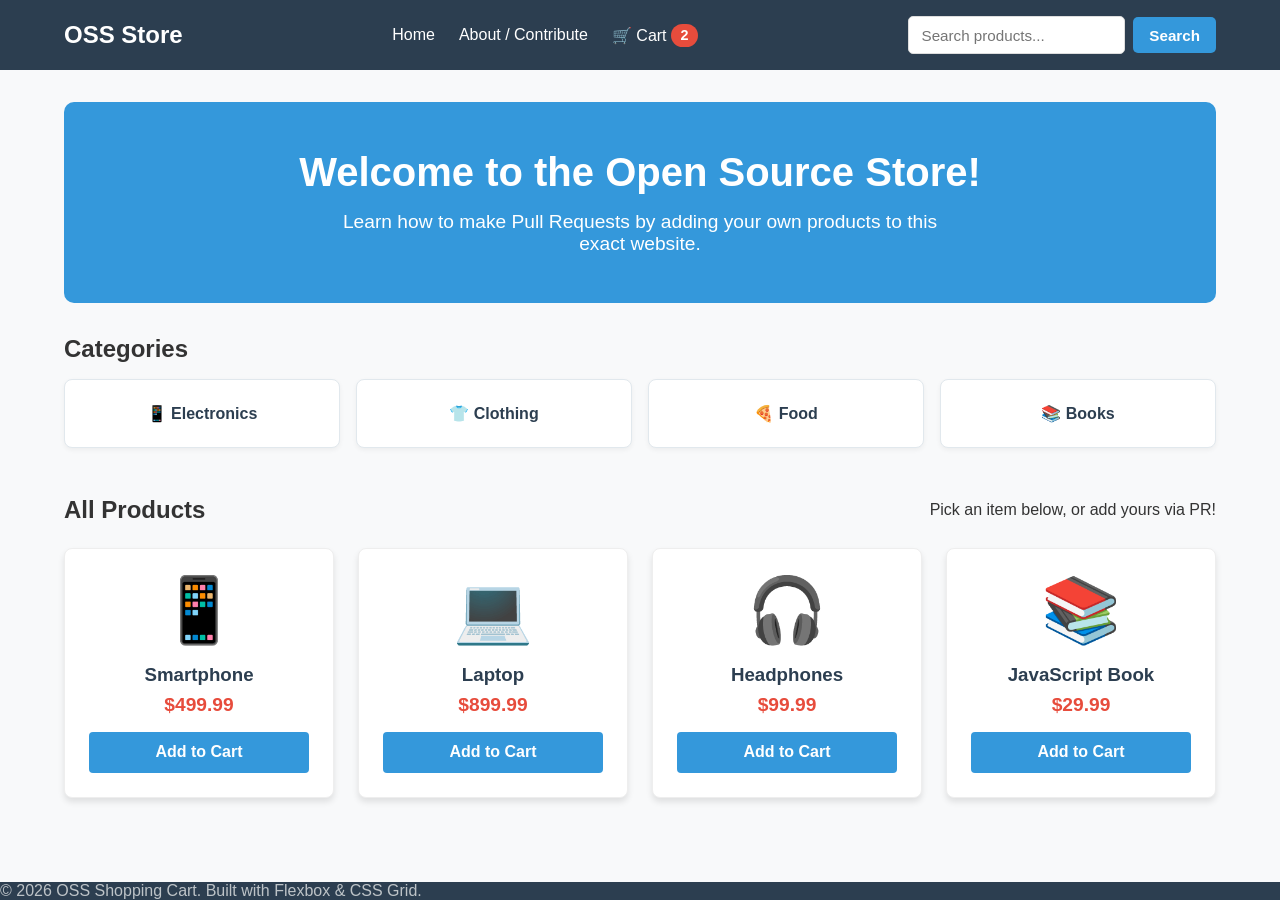
<file: src/index.html>
<!doctype html>
<html lang="en">
  <head>
    <meta charset="UTF-8" />
    <meta name="viewport" content="width=device-width, initial-scale=1.0" />
    <title>OSS Store - Home</title>
    <link rel="stylesheet" href="style.css" />
  </head>

  <body>
    <!-- Navigation Bar -->
    <nav>
      <h1>
        <a href="index.html" class="logo">OSS Store</a>
      </h1>

      <div class="nav-links">
        <a href="index.html">Home</a>
        <a href="about.html">About / Contribute</a>
        <a href="cart.html" class="cart-link"> 🛒 Cart <span class="cart-badge">2</span> </a>
      </div>

      <!-- Search Bar -->
      <form class="search-form" action="index.html" method="get" role="search">
        <input
          type="search"
          name="q"
          placeholder="Search products..."
          aria-label="Search products"
        />
        <button type="submit">Search</button>
      </form>
    </nav>

    <main>
      <!-- Hero Section -->
      <section class="hero">
        <h2>Welcome to the Open Source Store!</h2>
        <p>Learn how to make Pull Requests by adding your own products to this exact website.</p>
      </section>

      <!-- Categories Section -->
      <section class="categories">
        <h2>Categories</h2>

        <div class="category-grid">
          <div class="category-card">📱 Electronics</div>
          <div class="category-card">👕 Clothing</div>
          <div class="category-card">🍕 Food</div>
          <div class="category-card">📚 Books</div>
        </div>
      </section>

      <!-- Products Section -->
      <section class="products">
        <div class="products-header">
          <h2>All Products</h2>
          <p>Pick an item below, or add yours via PR!</p>
        </div>

        <div class="product-grid">
          <!-- Product 1 -->
          <div class="product-card">
            <div class="product-image">📱</div>
            <h3>Smartphone</h3>
            <p class="price">$499.99</p>
            <button class="add-to-cart">Add to Cart</button>
          </div>

          <!-- Product 2 -->
          <div class="product-card">
            <div class="product-image">💻</div>
            <h3>Laptop</h3>
            <p class="price">$899.99</p>
            <button class="add-to-cart">Add to Cart</button>
          </div>

          <!-- Product 3 -->
          <div class="product-card">
            <div class="product-image">🎧</div>
            <h3>Headphones</h3>
            <p class="price">$99.99</p>
            <button class="add-to-cart">Add to Cart</button>
          </div>

          <!-- Product 4 -->
          <div class="product-card">
            <div class="product-image">📚</div>
            <h3>JavaScript Book</h3>
            <p class="price">$29.99</p>
            <button class="add-to-cart">Add to Cart</button>
          </div>

          <!-- NEW CONTRIBUTORS: Add your product HTML card below this line! -->
        </div>
      </section>
    </main>

    <!-- Footer -->
    <footer>
      <p>&copy; 2026 OSS Shopping Cart. Built with Flexbox & CSS Grid.</p>
    </footer>
  </body>
</html>
</file>
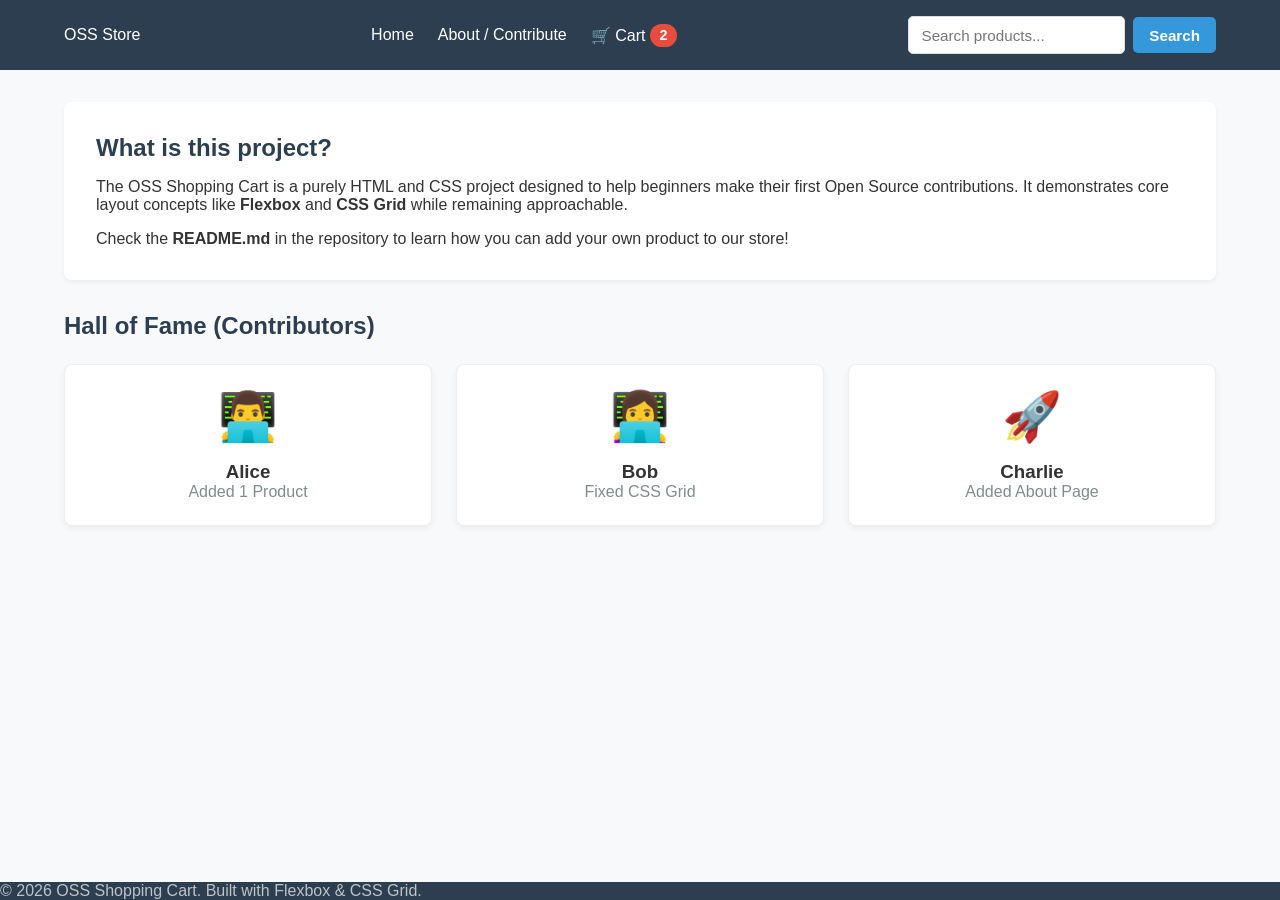
<file: src/about.html>
<!doctype html>
<html lang="en">
  <head>
    <meta charset="UTF-8" />
    <meta name="viewport" content="width=device-width, initial-scale=1.0" />
    <title>About Us - OSS Store</title>
    <link rel="stylesheet" href="style.css" />
  </head>

  <body>
    <nav>
      <a href="index.html" class="logo">OSS Store</a>

      <div class="nav-links">
        <a href="index.html">Home</a>
        <a href="about.html">About / Contribute</a>
        <a href="cart.html" class="cart-link"> 🛒 Cart <span class="cart-badge">2</span> </a>
      </div>

      <form class="search-form" action="index.html" method="get" role="search">
        <input
          type="search"
          name="q"
          placeholder="Search products..."
          aria-label="Search products"
        />
        <button type="submit">Search</button>
      </form>
    </nav>

    <main>
      <div class="about-section">
        <section
          style="
            background: white;
            padding: 2rem;
            border-radius: 8px;
            box-shadow: 0 2px 5px rgba(0, 0, 0, 0.05);
          "
        >
          <h2 style="color: #2c3e50; margin-bottom: 1rem">What is this project?</h2>

          <p style="margin-bottom: 1rem">
            The OSS Shopping Cart is a purely HTML and CSS project designed to help beginners make
            their first Open Source contributions. It demonstrates core layout concepts like
            <strong>Flexbox</strong> and <strong>CSS Grid</strong> while remaining approachable.
          </p>

          <p>
            Check the <strong>README.md</strong> in the repository to learn how you can add your own
            product to our store!
          </p>
        </section>

        <section>
          <h2 style="color: #2c3e50; margin-bottom: 1.5rem">Hall of Fame (Contributors)</h2>

          <!-- Contributors Grid using CSS Grid -->
          <div class="contributor-grid">
            <div class="contributor-card">
              <div class="avatar">👨‍💻</div>
              <h3>Alice</h3>
              <p style="color: #7f8c8d">Added 1 Product</p>
            </div>

            <div class="contributor-card">
              <div class="avatar">👩‍💻</div>
              <h3>Bob</h3>
              <p style="color: #7f8c8d">Fixed CSS Grid</p>
            </div>

            <div class="contributor-card">
              <div class="avatar">🚀</div>
              <h3>Charlie</h3>
              <p style="color: #7f8c8d">Added About Page</p>
            </div>

            <!-- NEW CONTRIBUTORS: Add your contributor card here! -->
          </div>
        </section>
      </div>
    </main>

    <footer>
      <p>&copy; 2026 OSS Shopping Cart. Built with Flexbox & CSS Grid.</p>
    </footer>
  </body>
</html>
</file>
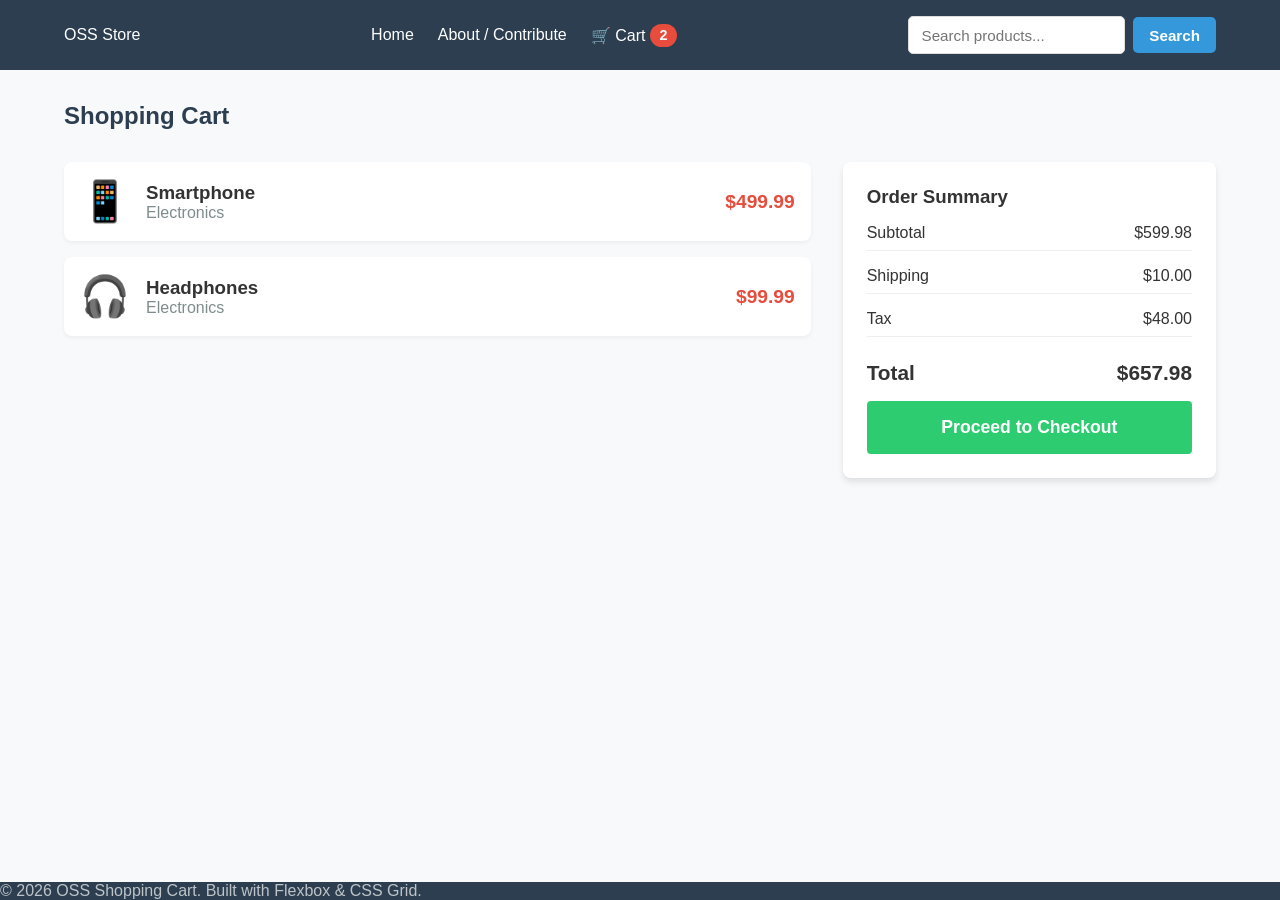
<file: src/cart.html>
<!doctype html>
<html lang="en">
  <head>
    <meta charset="UTF-8" />
    <meta name="viewport" content="width=device-width, initial-scale=1.0" />
    <title>Your Cart - OSS Store</title>
    <link rel="stylesheet" href="style.css" />
  </head>

  <body>
    <nav>
      <a href="index.html" class="logo">OSS Store</a>

      <div class="nav-links">
        <a href="index.html">Home</a>
        <a href="about.html">About / Contribute</a>
        <a href="cart.html" class="cart-link"> 🛒 Cart <span class="cart-badge">2</span> </a>
      </div>

      <form class="search-form" action="index.html" method="get" role="search">
        <input
          type="search"
          name="q"
          placeholder="Search products..."
          aria-label="Search products"
        />
        <button type="submit">Search</button>
      </form>
    </nav>

    <main>
      <h2 style="margin-bottom: 2rem; color: #2c3e50">Shopping Cart</h2>

      <!-- Cart Layout using Grid -->
      <div class="cart-page-layout">
        <!-- Cart Items List (Flexbox Column) -->
        <div class="cart-list">
          <div class="cart-list-item">
            <div class="cart-item-details">
              <div class="cart-item-img">📱</div>
              <div>
                <h3>Smartphone</h3>
                <p style="color: #7f8c8d">Electronics</p>
              </div>
            </div>

            <div class="cart-item-price">
              <strong class="price">$499.99</strong>
            </div>
          </div>

          <div class="cart-list-item">
            <div class="cart-item-details">
              <div class="cart-item-img">🎧</div>
              <div>
                <h3>Headphones</h3>
                <p style="color: #7f8c8d">Electronics</p>
              </div>
            </div>

            <div class="cart-item-price">
              <strong class="price">$99.99</strong>
            </div>
          </div>

          <!-- NEW CONTRIBUTORS: Add extra cart items here for practice! -->
        </div>

        <!-- Cart Summary (Flexbox Column inside Grid area) -->
        <div class="cart-summary">
          <h3>Order Summary</h3>

          <div class="summary-row">
            <span>Subtotal</span>
            <span>$599.98</span>
          </div>

          <div class="summary-row">
            <span>Shipping</span>
            <span>$10.00</span>
          </div>

          <div class="summary-row">
            <span>Tax</span>
            <span>$48.00</span>
          </div>

          <div class="summary-total">
            <span>Total</span>
            <span>$657.98</span>
          </div>

          <button class="checkout-btn">Proceed to Checkout</button>
        </div>
      </div>
    </main>

    <footer>
      <p>&copy; 2026 OSS Shopping Cart. Built with Flexbox & CSS Grid.</p>
    </footer>
  </body>
</html>
</file>
<file: src/style.css>
/* Reset */
* {
  box-sizing: border-box;
  margin: 0;
  padding: 0;
}

body {
  font-family: "Segoe UI", sans-serif;
  background-color: #f8f9fa;
  color: #333;
  display: flex;
  flex-direction: column;
  min-height: 100vh;
}

/* Navigation (Flexbox) */
nav {
  display: flex;
  justify-content: space-between;
  align-items: center;
  flex-wrap: wrap;
  gap: 1rem;
  background-color: #2c3e50;
  padding: 1rem 5%;
  color: white;
}

/* Logo */
.logo {
  color: white;
  text-decoration: none;
}

/* Navigation Links */
.nav-links {
  display: flex;
  gap: 1.5rem;
  align-items: center;
}

.nav-links a {
  color: white;
  text-decoration: none;
  font-weight: 500;
  transition: color 0.3s;
}

.nav-links a:hover {
  color: #3498db;
}

/* Cart Badge */
.cart-badge {
  background-color: #e74c3c;
  padding: 0.2rem 0.6rem;
  border-radius: 12px;
  font-size: 0.9rem;
  font-weight: bold;
}

/* Search Bar (Flexbox) */
.search-form {
  display: flex;
  align-items: center;
  gap: 0.5rem;
}

.search-form input {
  padding: 0.6rem 0.8rem;
  border: 1px solid #ddd;
  border-radius: 5px;
  outline: none;
  font-size: 0.95rem;
  min-width: 180px;
}

.search-form input:focus {
  border-color: #3498db;
}

.search-form button {
  padding: 0.6rem 1rem;
  background-color: #3498db;
  color: white;
  border: none;
  border-radius: 5px;
  cursor: pointer;
  font-size: 0.95rem;
  font-weight: bold;
  transition:
    background-color 0.2s,
    transform 0.1s ease;
}

.search-form button:hover {
  background-color: #2980b9;
}

.search-form button:active {
  transform: scale(0.97);
}

/* Main Content */
main {
  flex: 1;
  padding: 2rem 5%;
}

/* Hero Section (Flexbox) */
.hero {
  display: flex;
  flex-direction: column;
  align-items: center;
  justify-content: center;
  text-align: center;
  background-color: #3498db;
  color: white;
  padding: 3rem 2rem;
  border-radius: 10px;
  margin-bottom: 2rem;
}

.hero h2 {
  font-size: 2.5rem;
  margin-bottom: 1rem;
}

.hero p {
  font-size: 1.2rem;
  max-width: 600px;
}

/* Categories (Grid) */
.categories {
  margin-bottom: 3rem;
}

.category-grid {
  display: grid;
  grid-template-columns: repeat(auto-fit, minmax(150px, 1fr));
  gap: 1rem;
  margin-top: 1rem;
}

.category-card {
  background: white;
  padding: 1.5rem;
  text-align: center;
  border-radius: 8px;
  box-shadow: 0 2px 5px rgba(0, 0, 0, 0.05);
  font-weight: bold;
  color: #2c3e50;
  border: 1px solid #e1e8ed;
  transition:
    transform 0.2s ease,
    box-shadow 0.2s ease,
    border-color 0.2s ease;
  cursor: pointer;
}

.category-card:hover {
  transform: translateY(-4px);
  box-shadow: 0 6px 16px rgba(0, 0, 0, 0.1);
  border-color: #3498db;
}

/* Products (Grid) */
.products-header {
  display: flex;
  justify-content: space-between;
  align-items: center;
  margin-bottom: 1.5rem;
}

.product-grid {
  display: grid;
  grid-template-columns: repeat(auto-fill, minmax(220px, 1fr));
  gap: 1.5rem;
}

.product-card {
  display: flex;
  flex-direction: column;
  background: #fff;
  border-radius: 8px;
  padding: 1.5rem;
  text-align: center;
  box-shadow: 0 4px 6px rgba(0, 0, 0, 0.1);
  transition:
    transform 0.2s ease,
    box-shadow 0.2s ease;
  border: 1px solid #eee;
}

.product-card:hover {
  transform: translateY(-5px);
  box-shadow: 0 8px 18px rgba(0, 0, 0, 0.12);
}

.product-image {
  font-size: 4rem;
  margin-bottom: 1rem;
}

.product-card h3 {
  margin-bottom: 0.5rem;
  color: #2c3e50;
}

.price {
  color: #e74c3c;
  font-weight: bold;
  font-size: 1.2rem;
  margin-bottom: 1rem;
  flex-grow: 1;
}

.add-to-cart {
  background-color: #3498db;
  color: white;
  border: none;
  padding: 0.7rem 1rem;
  border-radius: 4px;
  cursor: pointer;
  font-size: 1rem;
  font-weight: bold;
  transition:
    background-color 0.2s ease,
    transform 0.1s ease,
    box-shadow 0.2s ease;
}

.add-to-cart:hover {
  background-color: #2980b9;
  box-shadow: 0 4px 8px rgba(41, 128, 185, 0.3);
}

.add-to-cart:active {
  transform: scale(0.97);
}

/* Dedicated Cart Page Layout (Grid & Flexbox) */
.cart-page-layout {
  display: grid;
  grid-template-columns: 2fr 1fr;
  gap: 2rem;
}

.cart-list {
  display: flex;
  flex-direction: column;
  gap: 1rem;
}

.cart-list-item {
  display: flex;
  align-items: center;
  justify-content: space-between;
  background: white;
  padding: 1rem;
  border-radius: 8px;
  box-shadow: 0 2px 4px rgba(0, 0, 0, 0.05);
}

.cart-item-details {
  display: flex;
  align-items: center;
  gap: 1rem;
}

.cart-item-img {
  font-size: 2.5rem;
}

.cart-summary {
  background: white;
  padding: 1.5rem;
  border-radius: 8px;
  box-shadow: 0 4px 6px rgba(0, 0, 0, 0.1);
  height: fit-content;
  display: flex;
  flex-direction: column;
  gap: 1rem;
}

.summary-row {
  display: flex;
  justify-content: space-between;
  border-bottom: 1px solid #eee;
  padding-bottom: 0.5rem;
}

.summary-total {
  display: flex;
  justify-content: space-between;
  font-size: 1.3rem;
  font-weight: bold;
  margin-top: 0.5rem;
}

.checkout-btn {
  background-color: #2ecc71;
  color: white;
  border: none;
  padding: 1rem;
  border-radius: 4px;
  font-size: 1.1rem;
  font-weight: bold;
  cursor: pointer;
  transition:
    background-color 0.2s ease,
    transform 0.1s ease,
    box-shadow 0.2s ease;
}

.checkout-btn:hover {
  background-color: #27ae60;
  box-shadow: 0 4px 10px rgba(46, 204, 113, 0.3);
}

.checkout-btn:active {
  transform: scale(0.98);
}

.continue-shopping-btn {
  display: block;
  text-align: center;
  text-decoration: none;
  background-color: transparent;
  color: #3498db;
  border: 2px solid #3498db;
  padding: 0.85rem 1rem;
  border-radius: 4px;
  font-size: 1rem;
  font-weight: bold;
  cursor: pointer;
  transition:
    background-color 0.2s ease,
    color 0.2s ease,
    transform 0.1s ease,
    box-shadow 0.2s ease;
}

.continue-shopping-btn:hover {
  background-color: #3498db;
  color: white;
  box-shadow: 0 4px 10px rgba(52, 152, 219, 0.25);
}

.continue-shopping-btn:active {
  transform: scale(0.98);
}

.continue-shopping-btn:focus-visible {
  outline: 2px solid #2980b9;
  outline-offset: 2px;
}

/* About Page (Grid + Flexbox) */
.about-section {
  display: flex;
  flex-direction: column;
  gap: 2rem;
}

.contributor-grid {
  display: grid;
  grid-template-columns: repeat(auto-fit, minmax(200px, 1fr));
  gap: 1.5rem;
}

.contributor-card {
  display: flex;
  flex-direction: column;
  align-items: center;
  background: white;
  padding: 1.5rem;
  border-radius: 8px;
  box-shadow: 0 3px 6px rgba(0, 0, 0, 0.05);
  transition:
    transform 0.2s ease,
    box-shadow 0.2s ease;
  border: 1px solid #eee;
}

.contributor-card:hover {
  transform: translateY(-4px);
  box-shadow: 0 6px 16px rgba(0, 0, 0, 0.1);
}

.avatar {
  font-size: 3rem;
  margin-bottom: 1rem;
}

/* Profile Page (Flexbox & Grid) */
.profile-container {
  display: flex;
  justify-content: center;
  align-items: center;
  padding: 2rem 0;
}

.profile-card {
  display: flex;
  flex-direction: column;
  align-items: center;
  background: white;
  border-radius: 8px;
  padding: 2.5rem 2rem;
  box-shadow: 0 4px 6px rgba(0, 0, 0, 0.1);
  border: 1px solid #eee;
  max-width: 460px;
  width: 100%;
  text-align: center;
}

.profile-avatar {
  width: 96px;
  height: 96px;
  display: flex;
  align-items: center;
  justify-content: center;
  font-size: 3.5rem;
  background-color: #f0f4f8;
  border-radius: 50%;
  border: 3px solid #3498db;
  margin-bottom: 1rem;
}

.profile-card h2 {
  color: #2c3e50;
  font-size: 1.8rem;
  margin-bottom: 0.3rem;
}

.profile-email {
  color: #7f8c8d;
  font-size: 1rem;
  margin-bottom: 1.5rem;
}

.profile-info-grid {
  display: grid;
  grid-template-columns: repeat(2, 1fr);
  gap: 1rem;
  width: 100%;
  margin-bottom: 2rem;
  padding: 1.2rem;
  background-color: #f8f9fa;
  border-radius: 6px;
  border: 1px solid #e1e8ed;
}

.profile-info-item {
  display: flex;
  flex-direction: column;
  align-items: flex-start;
  gap: 0.25rem;
  text-align: left;
}

.info-label {
  font-size: 0.8rem;
  color: #7f8c8d;
  text-transform: uppercase;
  letter-spacing: 0.5px;
  font-weight: 600;
}

.info-value {
  font-size: 0.95rem;
  color: #2c3e50;
  font-weight: 600;
}

.edit-profile-btn {
  background-color: #3498db;
  color: white;
  border: none;
  padding: 0.8rem 1.8rem;
  border-radius: 4px;
  cursor: pointer;
  font-size: 1rem;
  font-weight: bold;
  transition:
    background-color 0.2s ease,
    transform 0.1s ease,
    box-shadow 0.2s ease;
  width: 100%;
}

.edit-profile-btn:hover {
  background-color: #2980b9;
  box-shadow: 0 4px 8px rgba(41, 128, 185, 0.3);
}

.edit-profile-btn:active {
  transform: scale(0.98);
}

/* Footer (CSS Grid & Flexbox) */
footer {
  margin-top: auto;
  background-color: #2c3e50;
  color: #bdc3c7;
  display: flex;
  flex-direction: column;
}

.footer-container {
  display: grid;
  grid-template-columns: repeat(4, 1fr);
  gap: 2rem;
  padding: 3rem 5% 2rem;
  width: 100%;
}

.footer-col h3 {
  color: #ffffff;
  font-size: 1.15rem;
  margin-bottom: 1rem;
}

.footer-col p {
  font-size: 0.95rem;
  line-height: 1.6;
  color: #bdc3c7;
}

.footer-links,
.footer-contact-list {
  list-style: none;
  padding: 0;
  margin: 0;
  display: flex;
  flex-direction: column;
  gap: 0.6rem;
}

.footer-links a {
  color: #bdc3c7;
  text-decoration: none;
  font-size: 0.95rem;
  transition:
    color 0.2s,
    padding-left 0.2s;
  display: inline-block;
}

.footer-links a:hover {
  color: #3498db;
  padding-left: 4px;
}

.footer-contact-list li {
  font-size: 0.95rem;
  color: #bdc3c7;
  line-height: 1.5;
}

.footer-contact-list li span {
  color: #ffffff;
  font-weight: 600;
}

.footer-bottom {
  border-top: 1px solid rgba(255, 255, 255, 0.1);
  padding: 1.5rem 5%;
  text-align: center;
  font-size: 0.9rem;
  color: #95a5a6;
}

/* Responsive Navigation & Tablet Screens */
@media (max-width: 900px) {
  nav {
    justify-content: center;
  }

  .search-form {
    width: 100%;
  }

  .search-form input {
    flex: 1;
    min-width: 0;
  }

  .footer-container {
    grid-template-columns: repeat(2, 1fr);
    gap: 2rem;
  }
}

/* Mobile Screens */
@media (max-width: 480px) {
  nav {
    flex-direction: column;
    align-items: stretch;
  }

  .nav-links {
    flex-wrap: wrap;
    justify-content: center;
    gap: 1rem;
  }

  .search-form {
    width: 100%;
  }

  .search-form input {
    flex: 1;
    min-width: 0;
  }

  .hero h2 {
    font-size: 1.8rem;
  }

  .products-header {
    flex-direction: column;
    align-items: flex-start;
    gap: 0.5rem;
  }

  .cart-page-layout {
    grid-template-columns: 1fr;
  }

  .profile-info-grid {
    grid-template-columns: 1fr;
  }

  .profile-card {
    padding: 1.5rem 1rem;
  }

  .footer-container {
    grid-template-columns: 1fr;
    gap: 1.5rem;
    padding: 2rem 5% 1.5rem;
  }

  .footer-bottom {
    padding: 1rem 5%;
  }
}
</file>
